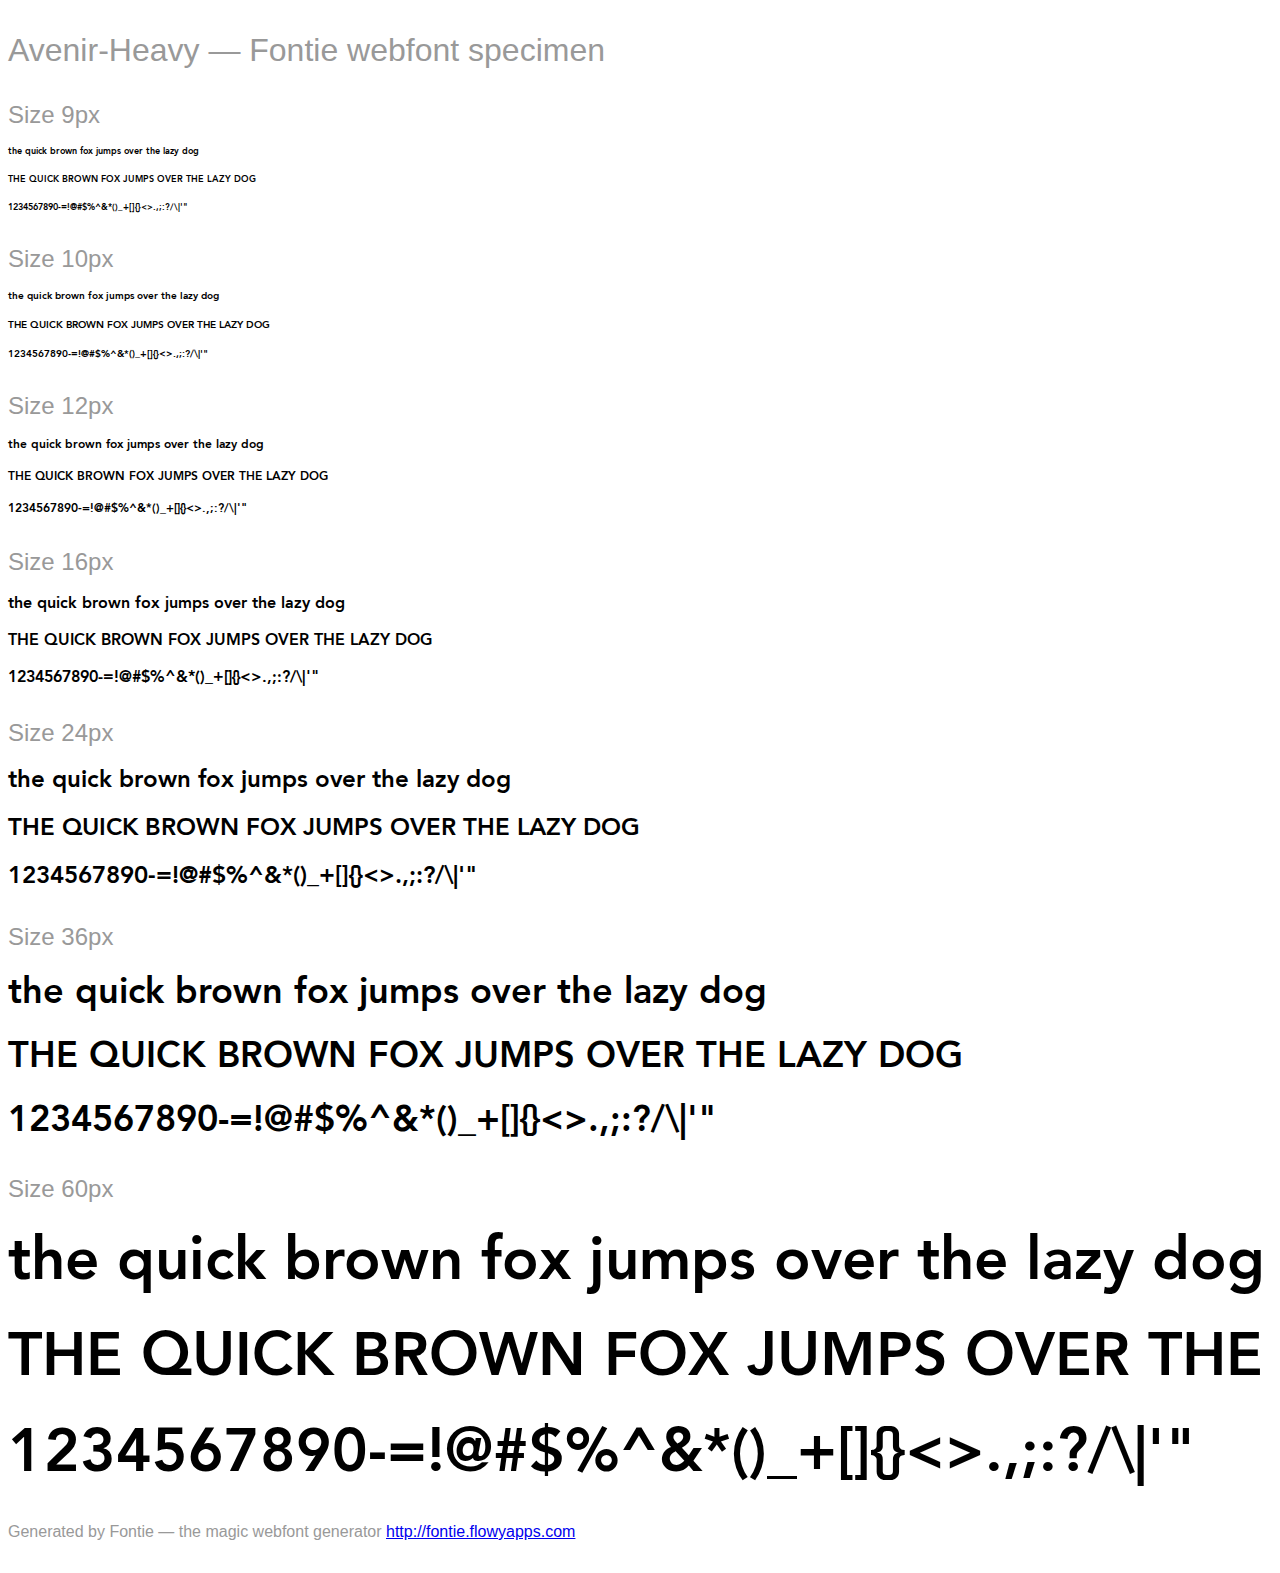
<file: dev/fonts/Avenir-Heavy.html>
<html>
<head>
	<!-- INFO Just include the font-smoothie script anywhere on your page and
	          you will have smooth fonts even on Windows XP. -->
	<script type="text/javascript" src="fontsmoothie.min.js" async></script>
	<style>
		/* INFO We recommend to use @import or the link tag to include the
		        font-face definition into your page.
		   NOTE Some browsers block access to CSS rules in external files if the
		        page is not loaded via HTTP. Therefore the Font Smoothie script
		        will not work if you open this page as a local file. */
		@import url('Avenir-Heavy.css');

		/* INFO Just some other styles to beautify the page ;) */
		body {
			font-family: sans-serif;
			color: #999;
			white-space: nowrap;
		}
		h1 {
			font-size: 2rem;
			font-weight: normal;
			margin: 2rem 0 1rem 0;
		}
		h2 {
			font-size: 1.5rem;
			font-weight: normal;
			margin: 2rem 0 1rem 0;
		}
		p {
			margin: 2rem 0;
		}
		div p {
			font-family: 'Avenir-Heavy';
			color: #000;
			margin: 1rem 0;
		}
	</style>
	<title>Avenir-Heavy &mdash; Fontie webfont specimen</title>
</head>

<body>
	<h1>Avenir-Heavy &mdash; Fontie webfont specimen</h1>
	<div style="font-size:9px">
		<h2>Size 9px</h2>
		<p>the quick brown fox jumps over the lazy dog</p>
		<p>THE QUICK BROWN FOX JUMPS OVER THE LAZY DOG</p>
		<p>1234567890-=!@#$%^&amp;*()_+[]{}&lt;&gt;.,;:?/\|'"</p>
	</div>
	<div style="font-size:10px">
		<h2>Size 10px</h2>
		<p>the quick brown fox jumps over the lazy dog</p>
		<p>THE QUICK BROWN FOX JUMPS OVER THE LAZY DOG</p>
		<p>1234567890-=!@#$%^&amp;*()_+[]{}&lt;&gt;.,;:?/\|'"</p>
	</div>
	<div style="font-size:12px">
		<h2>Size 12px</h2>
		<p>the quick brown fox jumps over the lazy dog</p>
		<p>THE QUICK BROWN FOX JUMPS OVER THE LAZY DOG</p>
		<p>1234567890-=!@#$%^&amp;*()_+[]{}&lt;&gt;.,;:?/\|'"</p>
	</div>
	<div style="font-size:16px">
		<h2>Size 16px</h2>
		<p>the quick brown fox jumps over the lazy dog</p>
		<p>THE QUICK BROWN FOX JUMPS OVER THE LAZY DOG</p>
		<p>1234567890-=!@#$%^&amp;*()_+[]{}&lt;&gt;.,;:?/\|'"</p>
	</div>
	<div style="font-size:24px">
		<h2>Size 24px</h2>
		<p>the quick brown fox jumps over the lazy dog</p>
		<p>THE QUICK BROWN FOX JUMPS OVER THE LAZY DOG</p>
		<p>1234567890-=!@#$%^&amp;*()_+[]{}&lt;&gt;.,;:?/\|'"</p>
	</div>
	<div style="font-size:36px">
		<h2>Size 36px</h2>
		<p>the quick brown fox jumps over the lazy dog</p>
		<p>THE QUICK BROWN FOX JUMPS OVER THE LAZY DOG</p>
		<p>1234567890-=!@#$%^&amp;*()_+[]{}&lt;&gt;.,;:?/\|'"</p>
	</div>
	<div style="font-size:60px">
		<h2>Size 60px</h2>
		<p>the quick brown fox jumps over the lazy dog</p>
		<p>THE QUICK BROWN FOX JUMPS OVER THE LAZY DOG</p>
		<p>1234567890-=!@#$%^&amp;*()_+[]{}&lt;&gt;.,;:?/\|'"</p>
	</div>
	<p>Generated by Fontie &mdash; the magic webfont generator <a href="http://fontie.flowyapps.com">http://fontie.flowyapps.com</a></p>
</body>

</html>
</file>
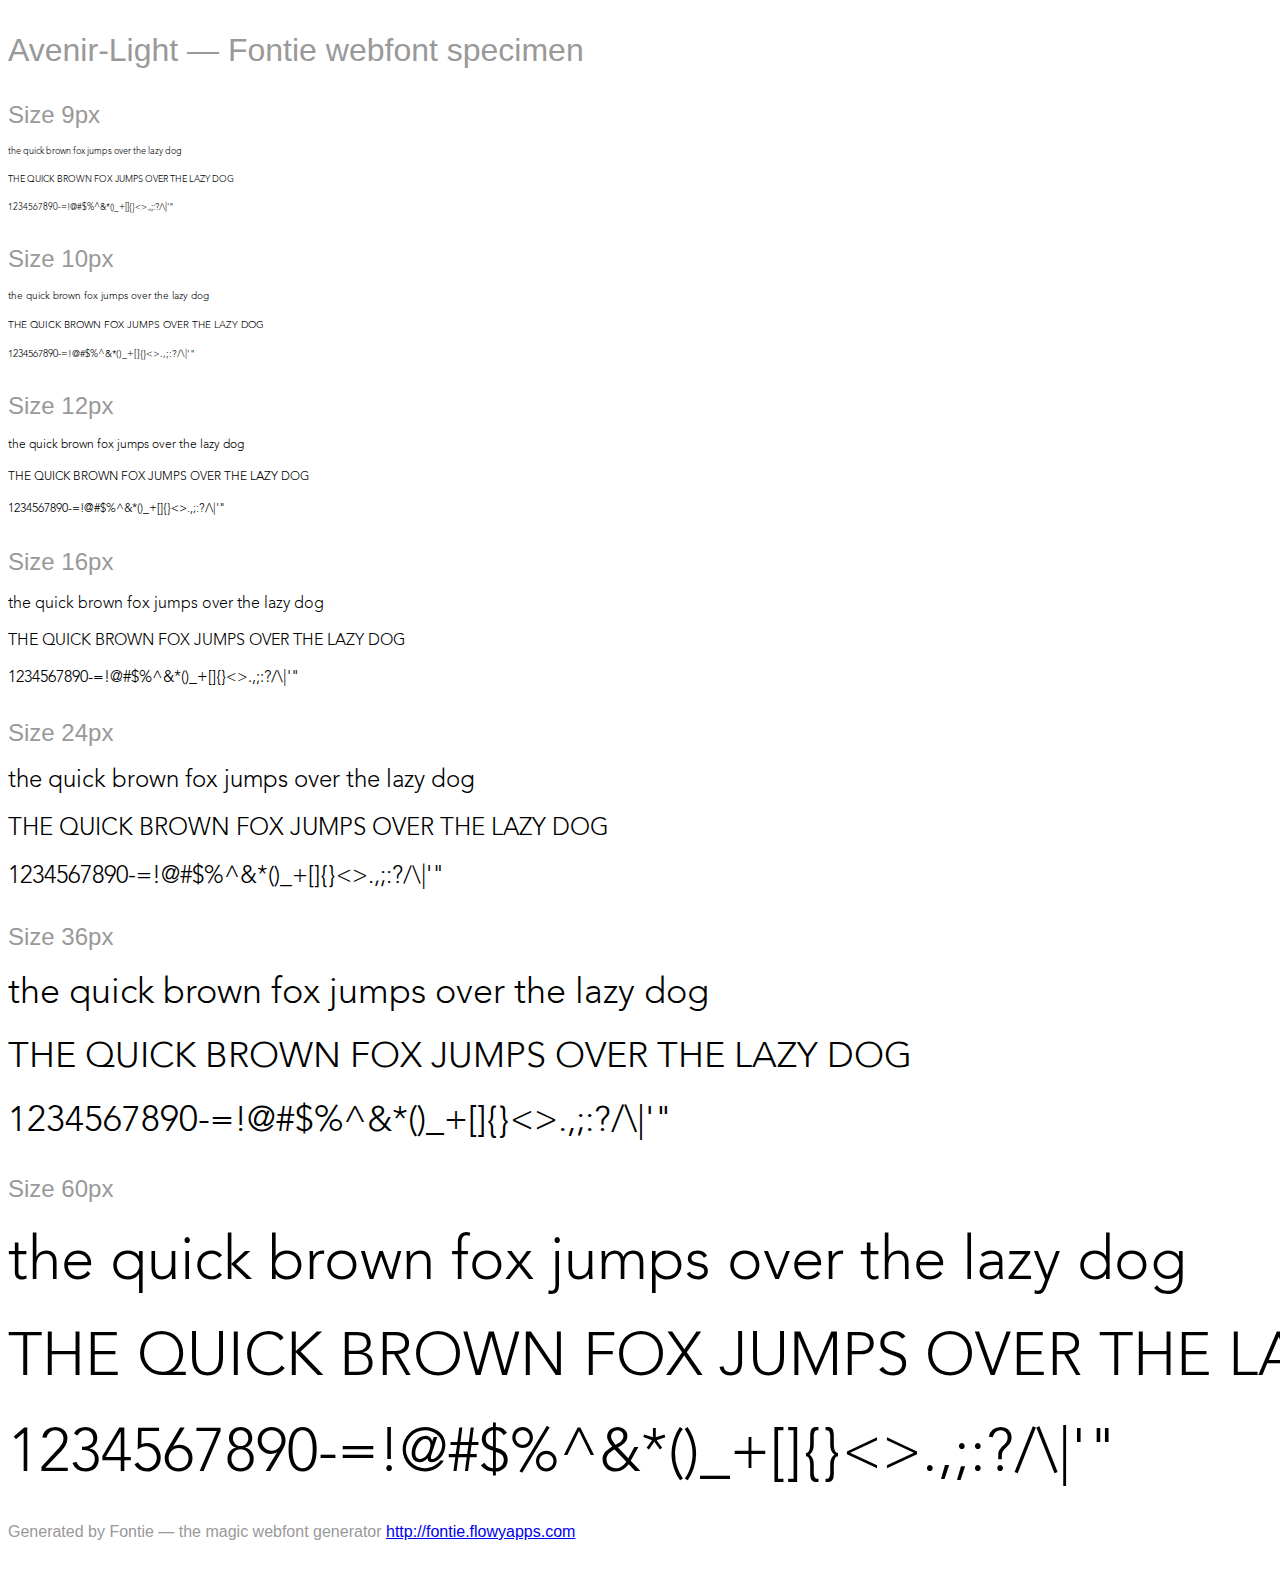
<file: dev/fonts/Avenir-Light.html>
<html>
<head>
	<!-- INFO Just include the font-smoothie script anywhere on your page and
	          you will have smooth fonts even on Windows XP. -->
	<script type="text/javascript" src="fontsmoothie.min.js" async></script>
	<style>
		/* INFO We recommend to use @import or the link tag to include the
		        font-face definition into your page.
		   NOTE Some browsers block access to CSS rules in external files if the
		        page is not loaded via HTTP. Therefore the Font Smoothie script
		        will not work if you open this page as a local file. */
		@import url('Avenir-Light.css');

		/* INFO Just some other styles to beautify the page ;) */
		body {
			font-family: sans-serif;
			color: #999;
			white-space: nowrap;
		}
		h1 {
			font-size: 2rem;
			font-weight: normal;
			margin: 2rem 0 1rem 0;
		}
		h2 {
			font-size: 1.5rem;
			font-weight: normal;
			margin: 2rem 0 1rem 0;
		}
		p {
			margin: 2rem 0;
		}
		div p {
			font-family: 'Avenir-Light';
			color: #000;
			margin: 1rem 0;
		}
	</style>
	<title>Avenir-Light &mdash; Fontie webfont specimen</title>
</head>

<body>
	<h1>Avenir-Light &mdash; Fontie webfont specimen</h1>
	<div style="font-size:9px">
		<h2>Size 9px</h2>
		<p>the quick brown fox jumps over the lazy dog</p>
		<p>THE QUICK BROWN FOX JUMPS OVER THE LAZY DOG</p>
		<p>1234567890-=!@#$%^&amp;*()_+[]{}&lt;&gt;.,;:?/\|'"</p>
	</div>
	<div style="font-size:10px">
		<h2>Size 10px</h2>
		<p>the quick brown fox jumps over the lazy dog</p>
		<p>THE QUICK BROWN FOX JUMPS OVER THE LAZY DOG</p>
		<p>1234567890-=!@#$%^&amp;*()_+[]{}&lt;&gt;.,;:?/\|'"</p>
	</div>
	<div style="font-size:12px">
		<h2>Size 12px</h2>
		<p>the quick brown fox jumps over the lazy dog</p>
		<p>THE QUICK BROWN FOX JUMPS OVER THE LAZY DOG</p>
		<p>1234567890-=!@#$%^&amp;*()_+[]{}&lt;&gt;.,;:?/\|'"</p>
	</div>
	<div style="font-size:16px">
		<h2>Size 16px</h2>
		<p>the quick brown fox jumps over the lazy dog</p>
		<p>THE QUICK BROWN FOX JUMPS OVER THE LAZY DOG</p>
		<p>1234567890-=!@#$%^&amp;*()_+[]{}&lt;&gt;.,;:?/\|'"</p>
	</div>
	<div style="font-size:24px">
		<h2>Size 24px</h2>
		<p>the quick brown fox jumps over the lazy dog</p>
		<p>THE QUICK BROWN FOX JUMPS OVER THE LAZY DOG</p>
		<p>1234567890-=!@#$%^&amp;*()_+[]{}&lt;&gt;.,;:?/\|'"</p>
	</div>
	<div style="font-size:36px">
		<h2>Size 36px</h2>
		<p>the quick brown fox jumps over the lazy dog</p>
		<p>THE QUICK BROWN FOX JUMPS OVER THE LAZY DOG</p>
		<p>1234567890-=!@#$%^&amp;*()_+[]{}&lt;&gt;.,;:?/\|'"</p>
	</div>
	<div style="font-size:60px">
		<h2>Size 60px</h2>
		<p>the quick brown fox jumps over the lazy dog</p>
		<p>THE QUICK BROWN FOX JUMPS OVER THE LAZY DOG</p>
		<p>1234567890-=!@#$%^&amp;*()_+[]{}&lt;&gt;.,;:?/\|'"</p>
	</div>
	<p>Generated by Fontie &mdash; the magic webfont generator <a href="http://fontie.flowyapps.com">http://fontie.flowyapps.com</a></p>
</body>

</html>
</file>
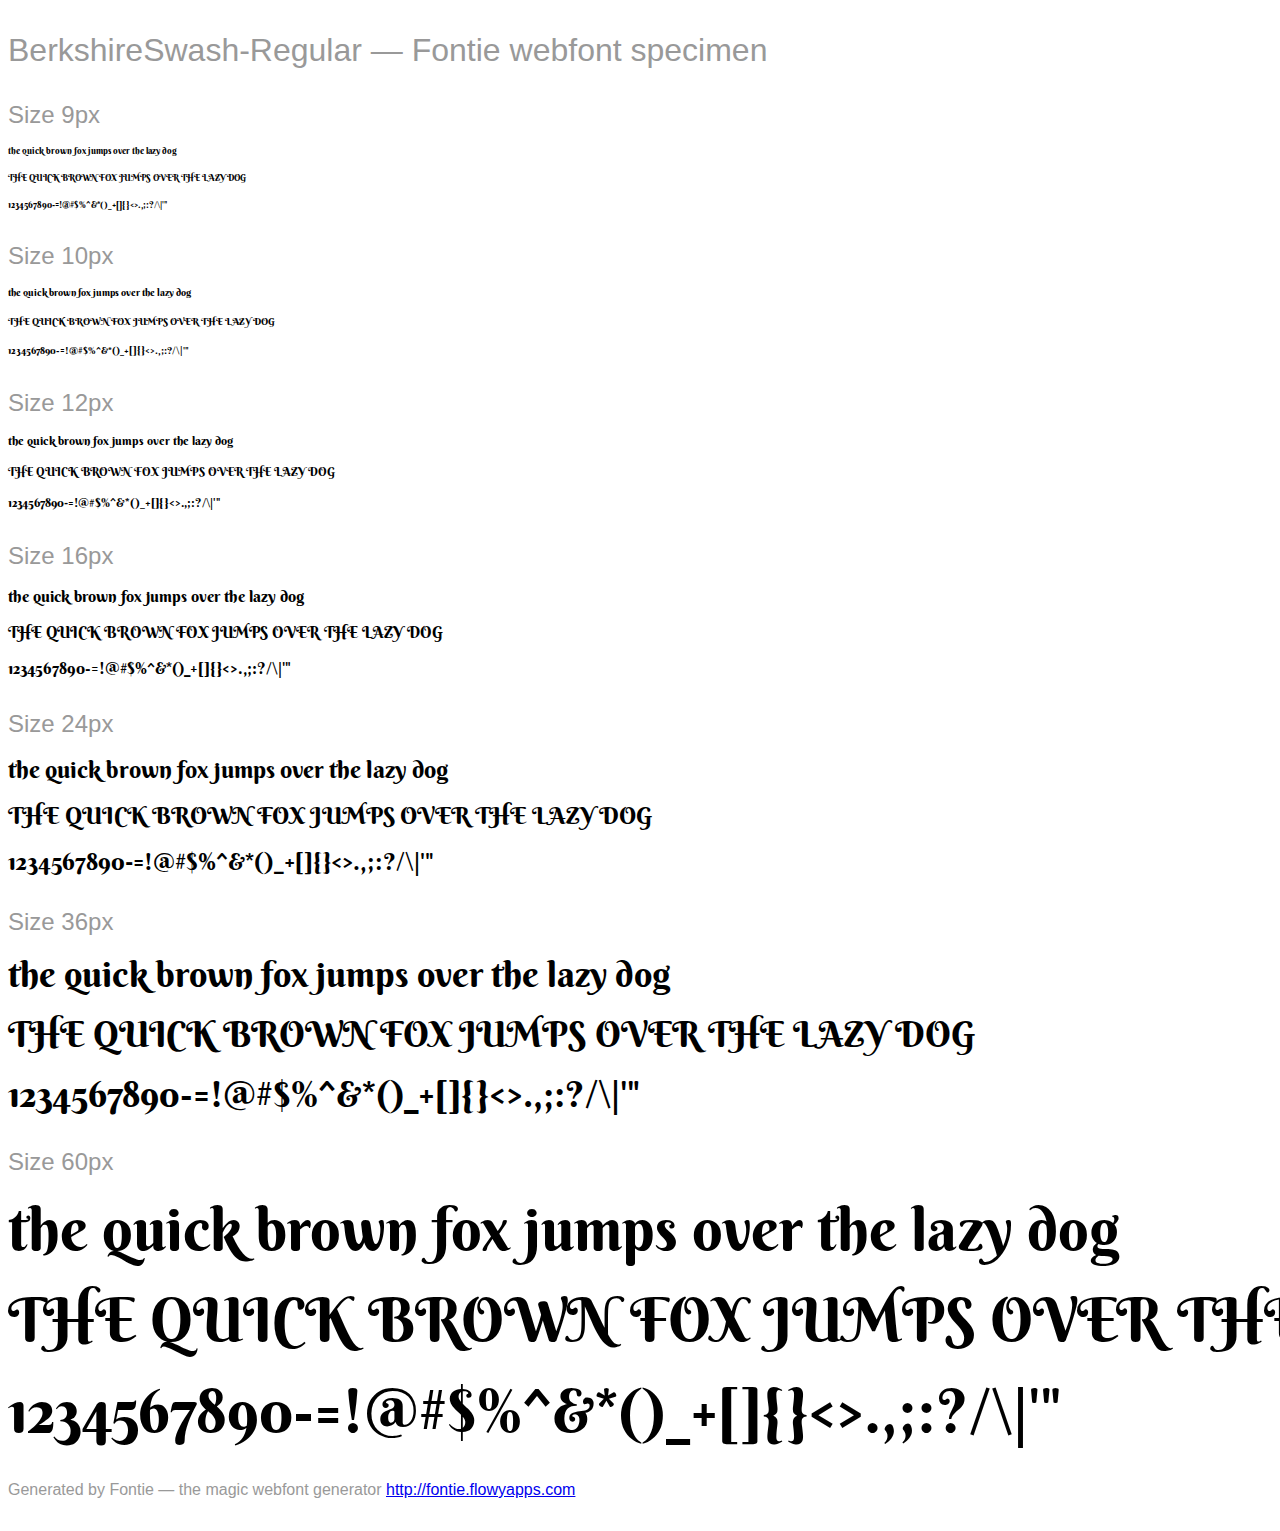
<file: dev/fonts/BerkshireSwash-Regular.html>
<html>
<head>
	<!-- INFO Just include the font-smoothie script anywhere on your page and
	          you will have smooth fonts even on Windows XP. -->
	<script type="text/javascript" src="fontsmoothie.min.js" async></script>
	<style>
		/* INFO We recommend to use @import or the link tag to include the
		        font-face definition into your page.
		   NOTE Some browsers block access to CSS rules in external files if the
		        page is not loaded via HTTP. Therefore the Font Smoothie script
		        will not work if you open this page as a local file. */
		@import url('BerkshireSwash-Regular.css');

		/* INFO Just some other styles to beautify the page ;) */
		body {
			font-family: sans-serif;
			color: #999;
			white-space: nowrap;
		}
		h1 {
			font-size: 2rem;
			font-weight: normal;
			margin: 2rem 0 1rem 0;
		}
		h2 {
			font-size: 1.5rem;
			font-weight: normal;
			margin: 2rem 0 1rem 0;
		}
		p {
			margin: 2rem 0;
		}
		div p {
			font-family: 'BerkshireSwash-Regular';
			color: #000;
			margin: 1rem 0;
		}
	</style>
	<title>BerkshireSwash-Regular &mdash; Fontie webfont specimen</title>
</head>

<body>
	<h1>BerkshireSwash-Regular &mdash; Fontie webfont specimen</h1>
	<div style="font-size:9px">
		<h2>Size 9px</h2>
		<p>the quick brown fox jumps over the lazy dog</p>
		<p>THE QUICK BROWN FOX JUMPS OVER THE LAZY DOG</p>
		<p>1234567890-=!@#$%^&amp;*()_+[]{}&lt;&gt;.,;:?/\|'"</p>
	</div>
	<div style="font-size:10px">
		<h2>Size 10px</h2>
		<p>the quick brown fox jumps over the lazy dog</p>
		<p>THE QUICK BROWN FOX JUMPS OVER THE LAZY DOG</p>
		<p>1234567890-=!@#$%^&amp;*()_+[]{}&lt;&gt;.,;:?/\|'"</p>
	</div>
	<div style="font-size:12px">
		<h2>Size 12px</h2>
		<p>the quick brown fox jumps over the lazy dog</p>
		<p>THE QUICK BROWN FOX JUMPS OVER THE LAZY DOG</p>
		<p>1234567890-=!@#$%^&amp;*()_+[]{}&lt;&gt;.,;:?/\|'"</p>
	</div>
	<div style="font-size:16px">
		<h2>Size 16px</h2>
		<p>the quick brown fox jumps over the lazy dog</p>
		<p>THE QUICK BROWN FOX JUMPS OVER THE LAZY DOG</p>
		<p>1234567890-=!@#$%^&amp;*()_+[]{}&lt;&gt;.,;:?/\|'"</p>
	</div>
	<div style="font-size:24px">
		<h2>Size 24px</h2>
		<p>the quick brown fox jumps over the lazy dog</p>
		<p>THE QUICK BROWN FOX JUMPS OVER THE LAZY DOG</p>
		<p>1234567890-=!@#$%^&amp;*()_+[]{}&lt;&gt;.,;:?/\|'"</p>
	</div>
	<div style="font-size:36px">
		<h2>Size 36px</h2>
		<p>the quick brown fox jumps over the lazy dog</p>
		<p>THE QUICK BROWN FOX JUMPS OVER THE LAZY DOG</p>
		<p>1234567890-=!@#$%^&amp;*()_+[]{}&lt;&gt;.,;:?/\|'"</p>
	</div>
	<div style="font-size:60px">
		<h2>Size 60px</h2>
		<p>the quick brown fox jumps over the lazy dog</p>
		<p>THE QUICK BROWN FOX JUMPS OVER THE LAZY DOG</p>
		<p>1234567890-=!@#$%^&amp;*()_+[]{}&lt;&gt;.,;:?/\|'"</p>
	</div>
	<p>Generated by Fontie &mdash; the magic webfont generator <a href="http://fontie.flowyapps.com">http://fontie.flowyapps.com</a></p>
</body>

</html>
</file>
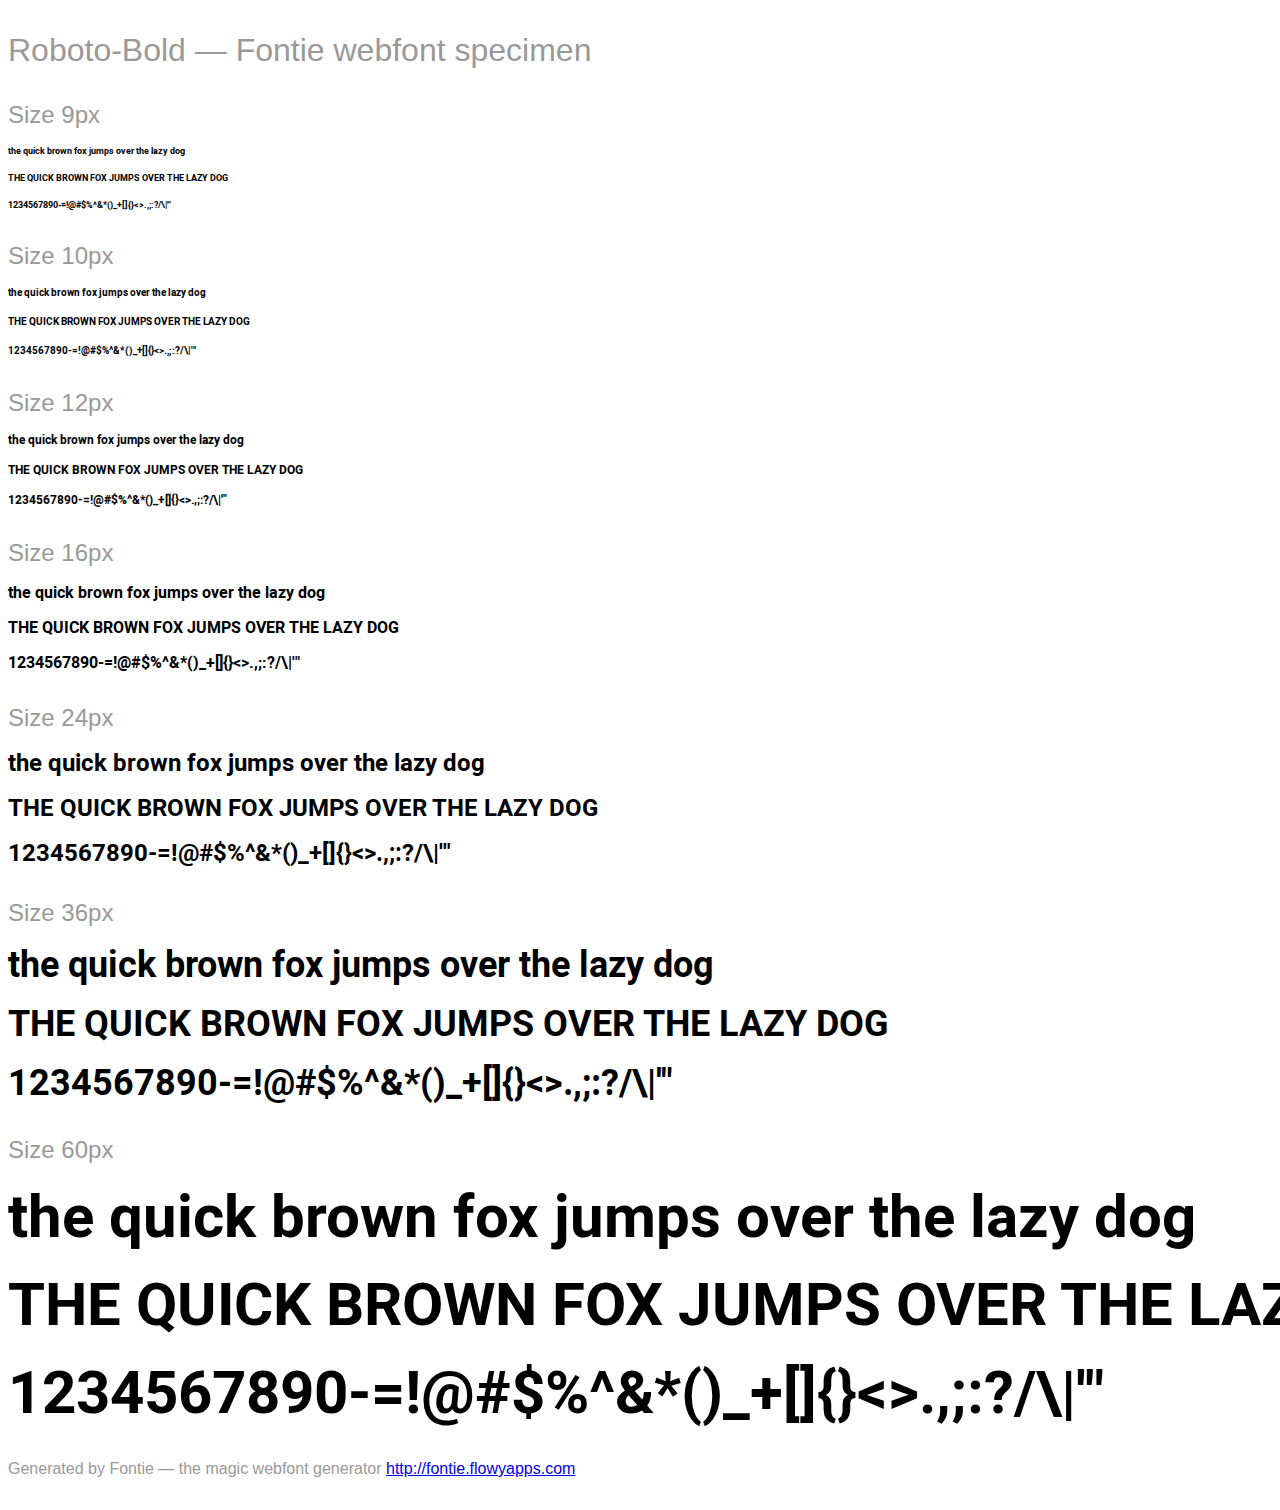
<file: dev/fonts/Roboto-Bold.html>
<html>
<head>
	<!-- INFO Just include the font-smoothie script anywhere on your page and
	          you will have smooth fonts even on Windows XP. -->
	<script type="text/javascript" src="fontsmoothie.min.js" async></script>
	<style>
		/* INFO We recommend to use @import or the link tag to include the
		        font-face definition into your page.
		   NOTE Some browsers block access to CSS rules in external files if the
		        page is not loaded via HTTP. Therefore the Font Smoothie script
		        will not work if you open this page as a local file. */
		@import url('Roboto-Bold.css');

		/* INFO Just some other styles to beautify the page ;) */
		body {
			font-family: sans-serif;
			color: #999;
			white-space: nowrap;
		}
		h1 {
			font-size: 2rem;
			font-weight: normal;
			margin: 2rem 0 1rem 0;
		}
		h2 {
			font-size: 1.5rem;
			font-weight: normal;
			margin: 2rem 0 1rem 0;
		}
		p {
			margin: 2rem 0;
		}
		div p {
			font-family: 'Roboto-Bold';
			color: #000;
			margin: 1rem 0;
		}
	</style>
	<title>Roboto-Bold &mdash; Fontie webfont specimen</title>
</head>

<body>
	<h1>Roboto-Bold &mdash; Fontie webfont specimen</h1>
	<div style="font-size:9px">
		<h2>Size 9px</h2>
		<p>the quick brown fox jumps over the lazy dog</p>
		<p>THE QUICK BROWN FOX JUMPS OVER THE LAZY DOG</p>
		<p>1234567890-=!@#$%^&amp;*()_+[]{}&lt;&gt;.,;:?/\|'"</p>
	</div>
	<div style="font-size:10px">
		<h2>Size 10px</h2>
		<p>the quick brown fox jumps over the lazy dog</p>
		<p>THE QUICK BROWN FOX JUMPS OVER THE LAZY DOG</p>
		<p>1234567890-=!@#$%^&amp;*()_+[]{}&lt;&gt;.,;:?/\|'"</p>
	</div>
	<div style="font-size:12px">
		<h2>Size 12px</h2>
		<p>the quick brown fox jumps over the lazy dog</p>
		<p>THE QUICK BROWN FOX JUMPS OVER THE LAZY DOG</p>
		<p>1234567890-=!@#$%^&amp;*()_+[]{}&lt;&gt;.,;:?/\|'"</p>
	</div>
	<div style="font-size:16px">
		<h2>Size 16px</h2>
		<p>the quick brown fox jumps over the lazy dog</p>
		<p>THE QUICK BROWN FOX JUMPS OVER THE LAZY DOG</p>
		<p>1234567890-=!@#$%^&amp;*()_+[]{}&lt;&gt;.,;:?/\|'"</p>
	</div>
	<div style="font-size:24px">
		<h2>Size 24px</h2>
		<p>the quick brown fox jumps over the lazy dog</p>
		<p>THE QUICK BROWN FOX JUMPS OVER THE LAZY DOG</p>
		<p>1234567890-=!@#$%^&amp;*()_+[]{}&lt;&gt;.,;:?/\|'"</p>
	</div>
	<div style="font-size:36px">
		<h2>Size 36px</h2>
		<p>the quick brown fox jumps over the lazy dog</p>
		<p>THE QUICK BROWN FOX JUMPS OVER THE LAZY DOG</p>
		<p>1234567890-=!@#$%^&amp;*()_+[]{}&lt;&gt;.,;:?/\|'"</p>
	</div>
	<div style="font-size:60px">
		<h2>Size 60px</h2>
		<p>the quick brown fox jumps over the lazy dog</p>
		<p>THE QUICK BROWN FOX JUMPS OVER THE LAZY DOG</p>
		<p>1234567890-=!@#$%^&amp;*()_+[]{}&lt;&gt;.,;:?/\|'"</p>
	</div>
	<p>Generated by Fontie &mdash; the magic webfont generator <a href="http://fontie.flowyapps.com">http://fontie.flowyapps.com</a></p>
</body>

</html>
</file>
